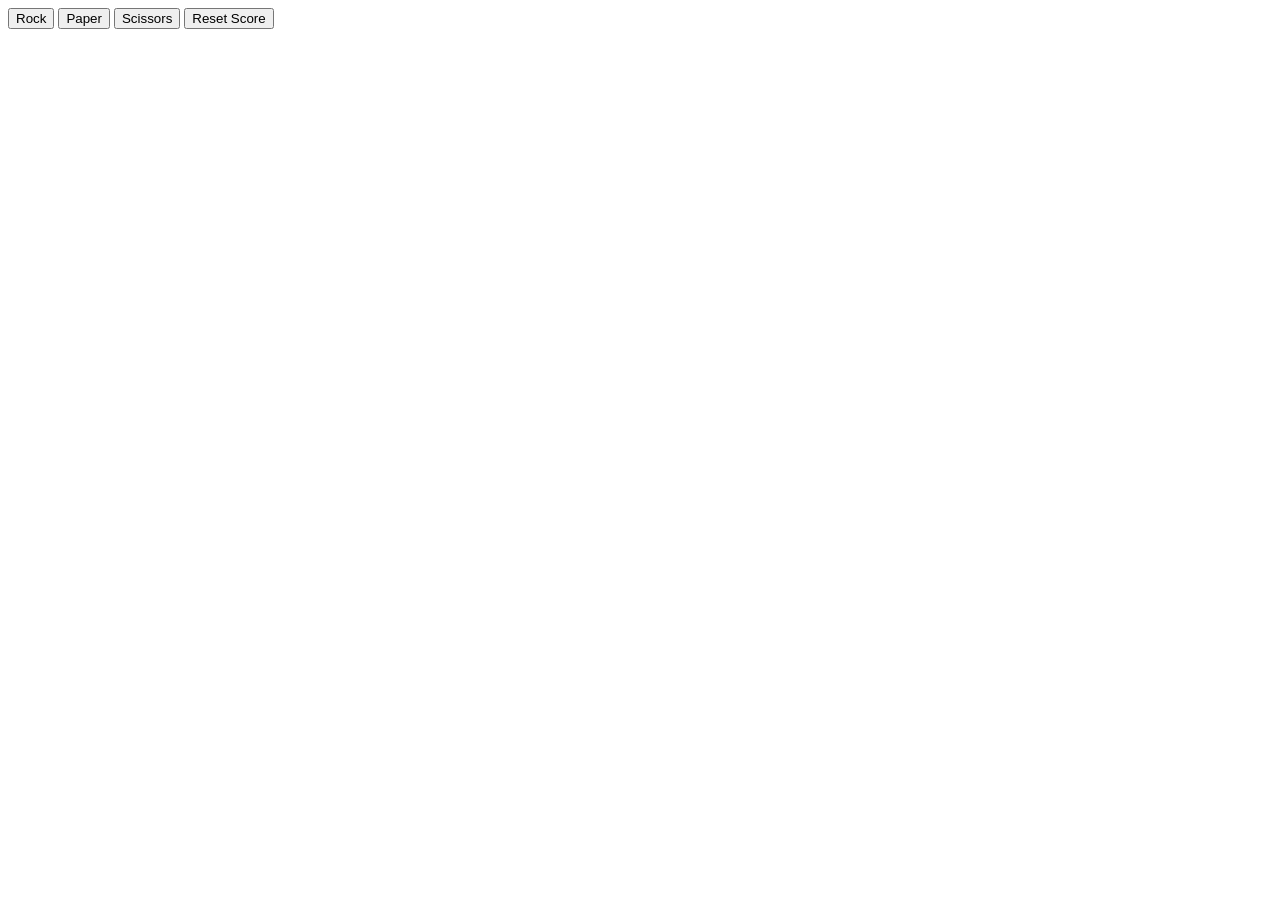
<file: 08_Objects/index.html>
<!DOCTYPE html>
<html lang="en">
<head>
  <meta charset="UTF-8">
  <meta name="viewport" content="width=device-width, initial-scale=1.0">
  <title>Document</title>
</head>
<body>
<button onclick="playGame('rock')">Rock</button>
<button onclick="playGame('paper')">Paper</button>
<button onclick="playGame('scissors')">Scissors</button>
<button onclick="resetScore()">Reset Score</button>
  <script src="index.js"> </script>
</body>
</html>
</file>
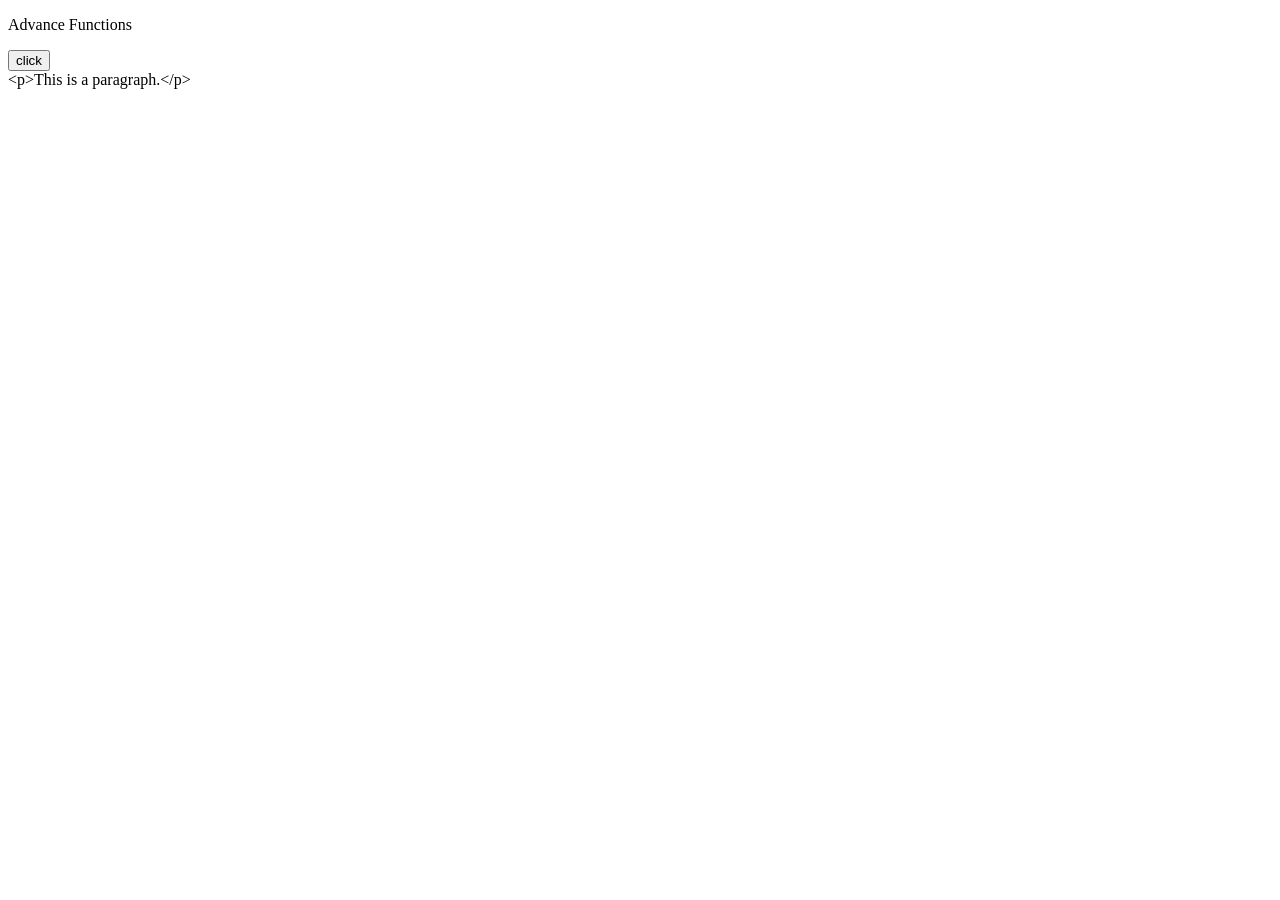
<file: 12_Advanced_functions/index.html>
<!DOCTYPE html>
<html lang="en">
<head>
  <meta charset="UTF-8">
  <meta name="viewport" content="width=device-width, initial-scale=1.0">
  <title>Advance Functions</title>
</head>
<body>
  <p>Advance Functions</p>
  <!-- addeventlistener concept -->
  <button class="js-changetext">click</button>
  <div id="demo"></div>
   
  <script src="./index.js"></script>
</body>
</html>
</file>
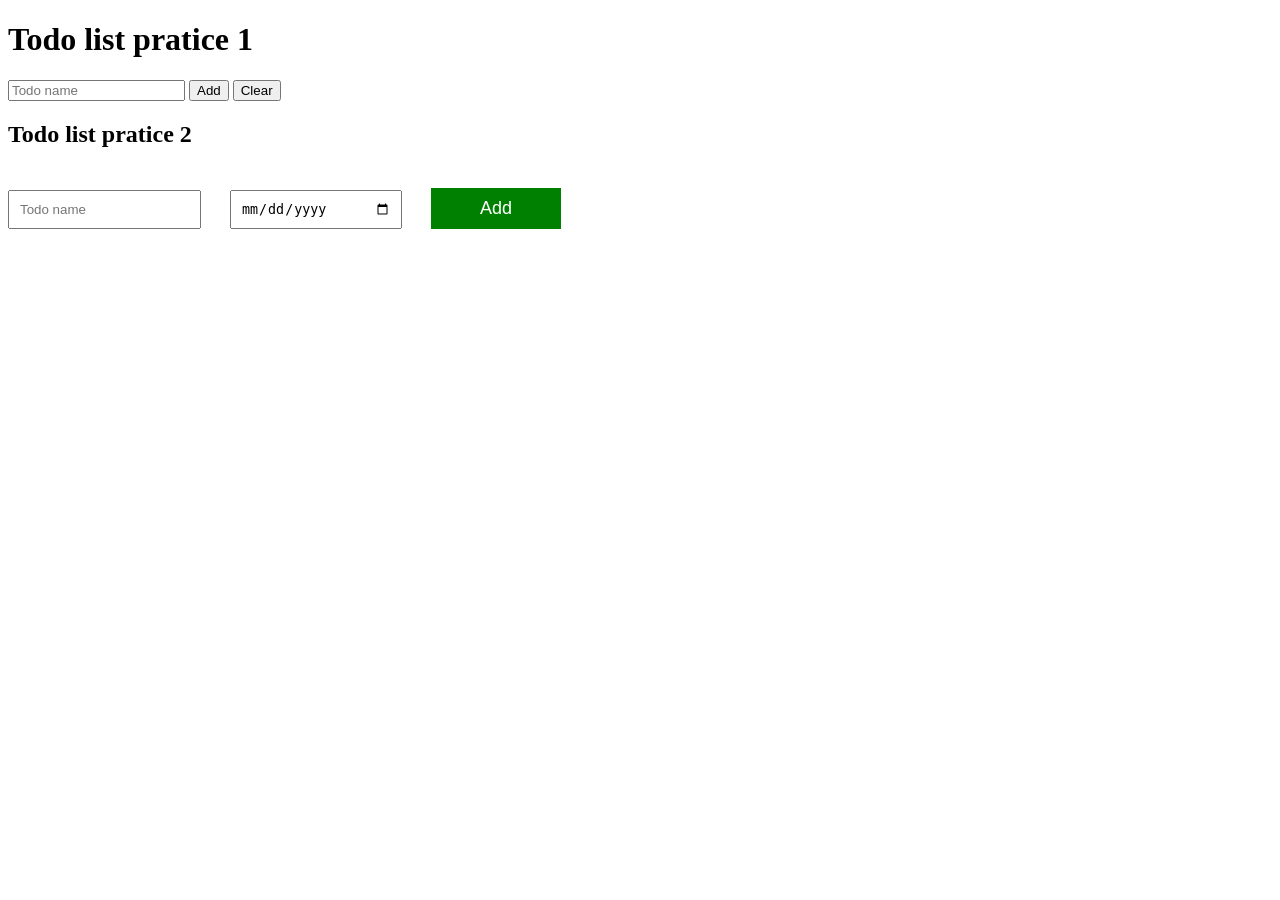
<file: Array_Loops _11/index.html>
<!DOCTYPE html>
<html lang="en">

<head>
  <meta charset="UTF-8">
  <meta name="viewport" content="width=device-width, initial-scale=1.0">
  <title>Document</title>
  <link rel="stylesheet" type="text/css" href="index.css">
</head>

<body>
  <h1>Todo list pratice 1</h1>
  <input class="js-insert" placeholder="Todo name">
  <button class="js-add" id="add" onclick="addnewList1()">Add</button>
  <button class="js-clear" id="clear" onclick="clearList()">Clear</button>
  <p class="js-showres"></p>



  <h2>Todo list pratice 2</h2>


  <input class="js-insert1" placeholder="Todo name">
  <input class="js-insert2" type="date" placeholder="YYY -mm-dd">

  <button class="js-add1 js-adding" id="add" >Add</button>


  <p class="js-showres1"></p>


  
  <script src="./index.js"></script>


</body>

</html>
</file>
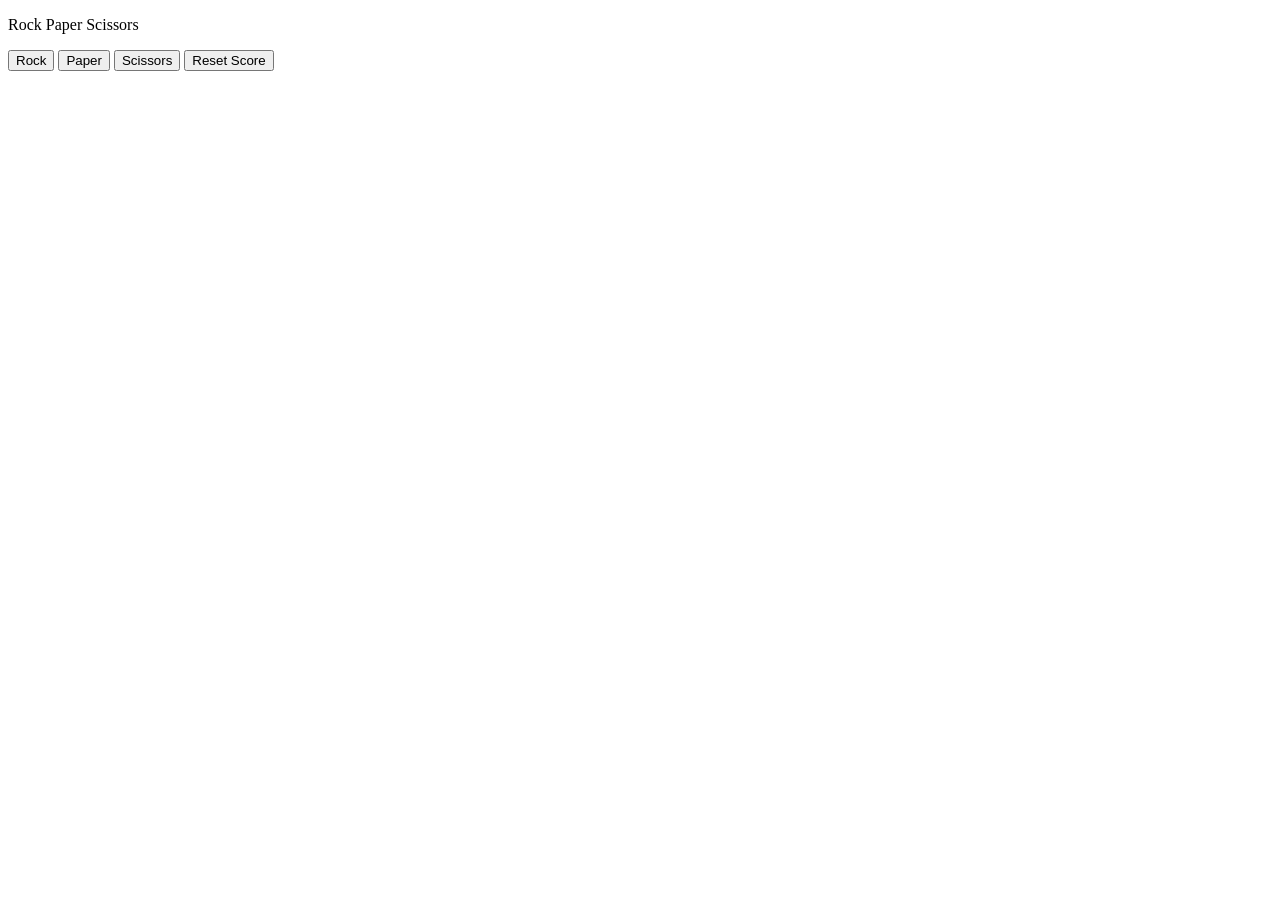
<file: booleans_if statements/index.html>
<!DOCTYPE html>
<html lang="en">
<head>
    <meta charset="UTF-8">
    <meta name="viewport" content="width=device-width, initial-scale=1.0">
    <title>Document</title>
</head>
<body>
    <p>Rock Paper Scissors</p>
    <!-- <button onclick=voteEligibility(17)>Click me</button> -->

    <button onclick="playGame('rock')">Rock</button>
    <button onclick="playGame('paper')">Paper</button>
    <button onclick="playGame('scissors')">Scissors</button>
    <button onclick="resetScore()">Reset Score</button>
    
    <script src="index.js"> </script>
</body>
</html>
</file>
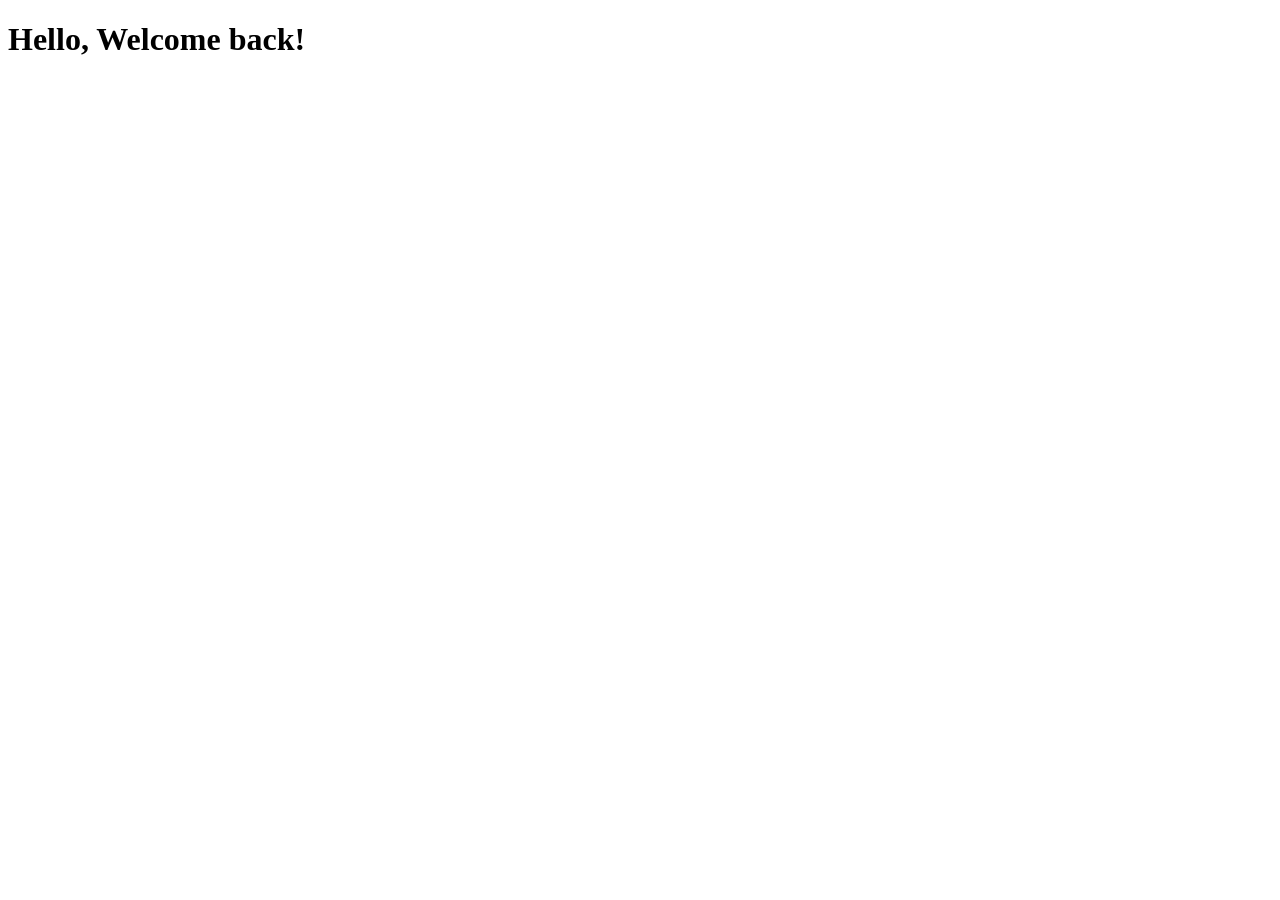
<file: Day 01 to 03/index.html>
<!DOCTYPE html>
<html lang="en">
<head>
    <meta charset="UTF-8">
    <meta name="viewport" content="width=device-width, initial-scale=1.0">
    <title>Document</title>
</head>
<body>
    <h1>Hello, Welcome back!</h1>
    <script src="string.js">
    </script>
</body>
</html>
</file>
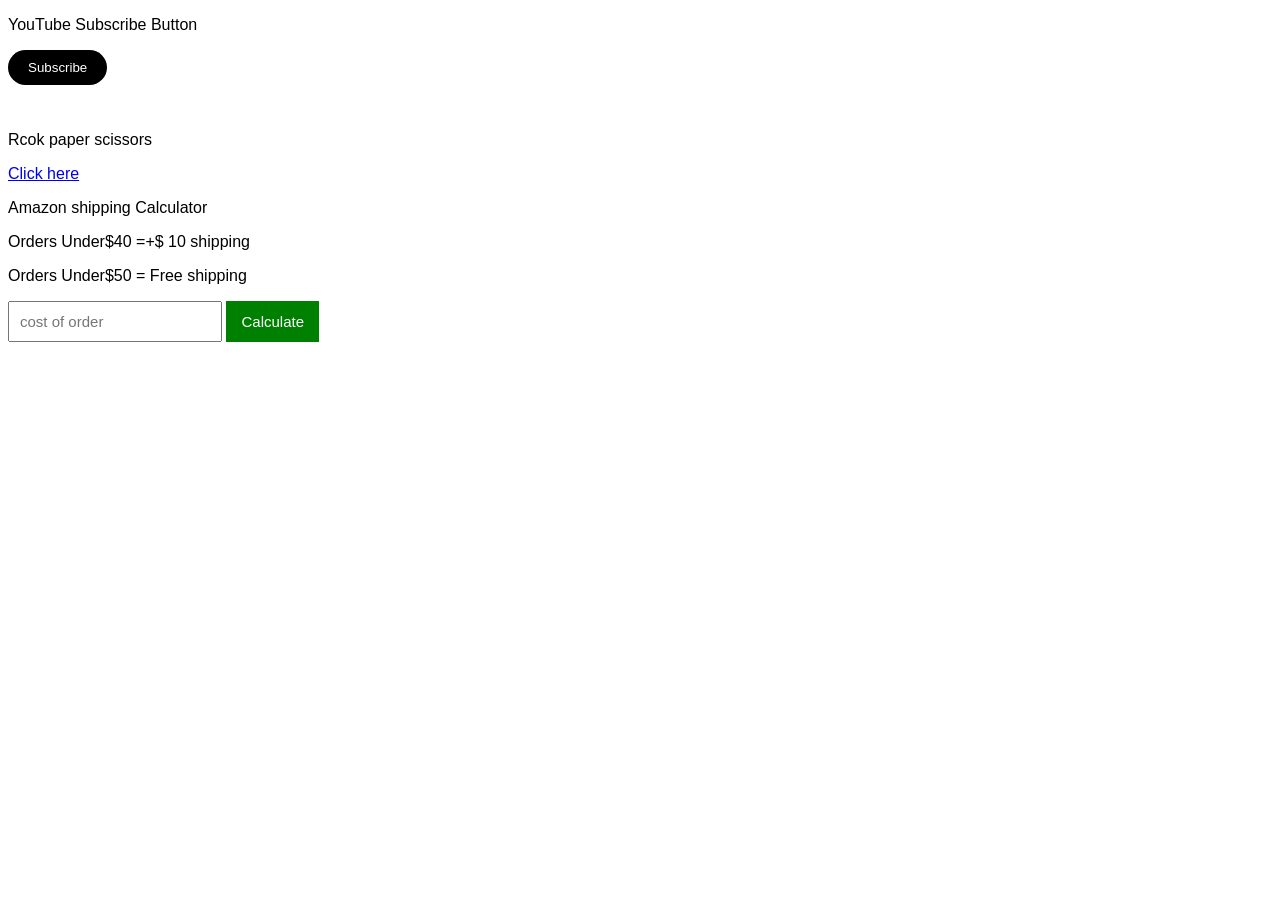
<file: DOM 10/index.html>
<!doctype html>

<html lang="en">
  <head>
    <meta charset="UTF-8" />

    <meta name="viewport" content="width=device-width, initial-scale=1.0" />

    <title>Document Object Model</title>
    <link rel="stylesheet" href="index.css" />
    
  </head>

  <body>
    <p>YouTube Subscribe Button</p>

    <button onclick="subscribe()" class="js-button subscribe-button">
      Subscribe
    </button>

    <p>Rcok paper scissors</p>

    <a href="/Rock-paper-Scissors project 10/index.html" target="_blank"
      >Click here
    </a>

    <p>Amazon shipping Calculator</p>

    <p>Orders Under$40 =+$ 10 shipping</p>

    <p>Orders Under$50 = Free shipping</p>

    <input
      placeholder="cost of order"
      class="js-orderprice cost-input"
      onkeydown="handleCostkeydown(event)"
    />

    <button onclick="calculateShipping()" class="js-calculate">Calculate</button>

    <p class="finalresult"></p>

    <script src="index.js"></script>
  </body>
</html>
</file>
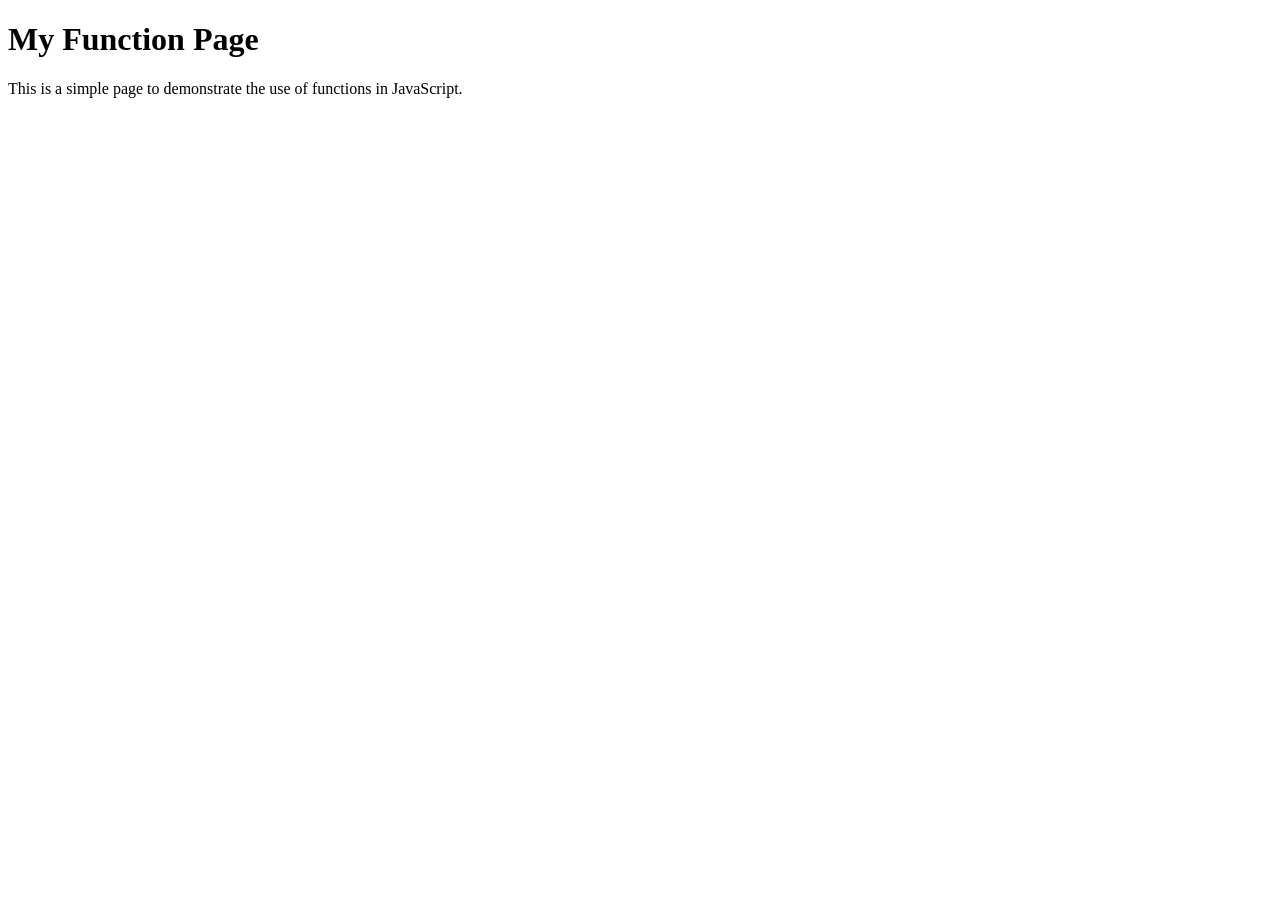
<file: Functions/index.html>
<!DOCTYPE html>
<html lang="en">
<head>
  <meta charset="UTF-8">
  <meta name="viewport" content="width=device-width, initial-scale=1.0">
  <title>Document</title>
</head>
<body>
  <h1>My Function Page</h1>
  <p>This is a simple page to demonstrate the use of functions in JavaScript.</p>
</body>
</html>
</file>
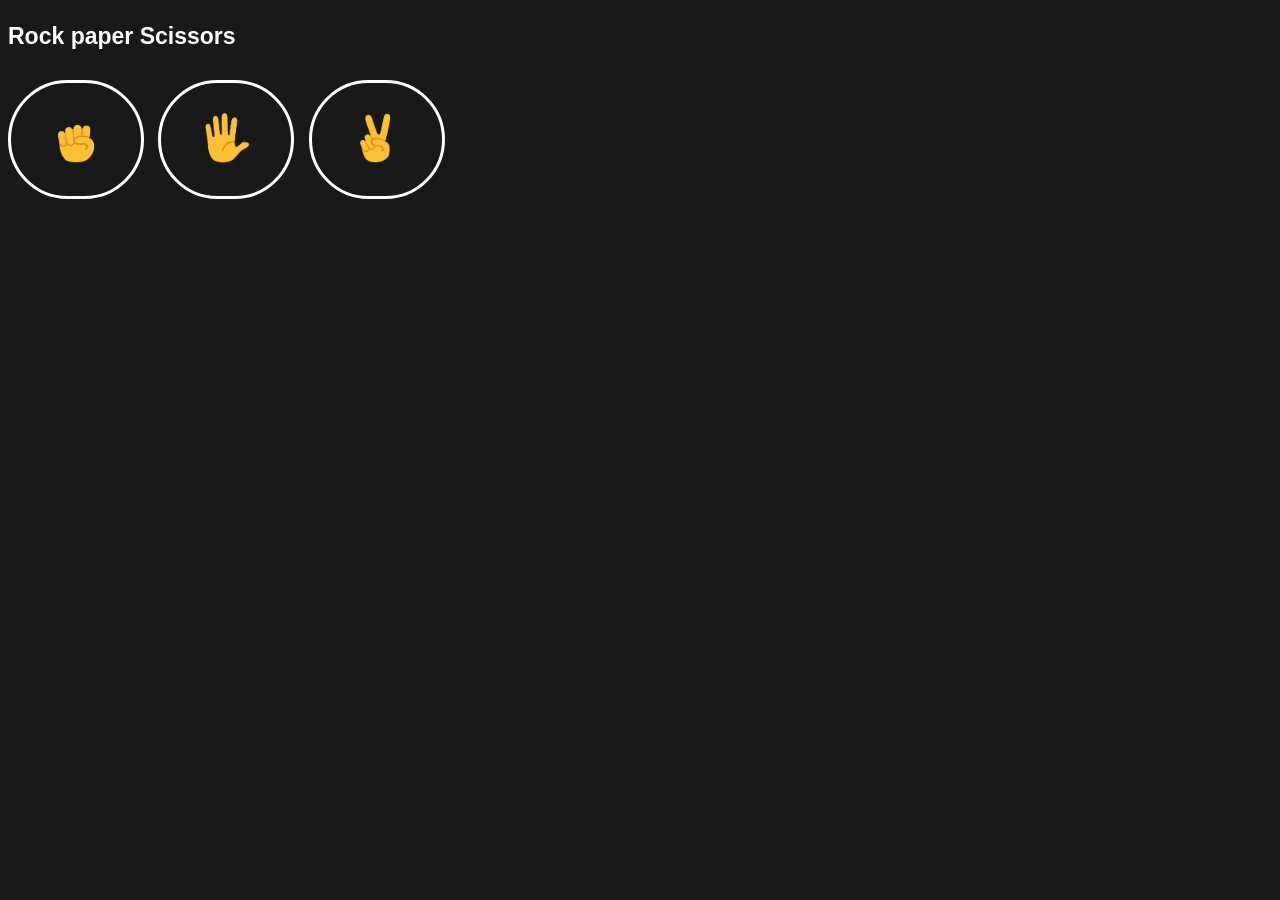
<file: Rock-paper-Scissors project 10/index.html>
<!doctype html>

<html lang="en">

<head>
  <meta charset="UTF-8" />

  <meta name="viewport" content="width=device-width, initial-scale=1.0" />

  <title>Document</title>
  <link rel="stylesheet" href="index.css" />
</head>

<body>
  <p class="title">Rock paper Scissors</p>
  <button onclick="playGame('rock')" aria-label="Rock" class="move-button">
    <img class="move-icon" src="./rock-emoji.png" alt="Rock" />

  </button>
  <button onclick="playGame('paper')" aria-label="Paper" class="move-button">
    <img class="move-icon" src="./paper-emoji.png" alt="Paper" /></button>

  <button onclick="playGame('Scissors')" aria-label="Scissors" class="move-button">
    <img class="move-icon" src="./scissors-emoji.png" alt="Scissors" /></button>

  <p class="js-result"></p>

  <p class="js-moves"></p>

  <p class="js-score"></p>

  <!-- <p class="rest"></p> -->

  <button onclick="resetGame()" class='js-restet>Reset Value</button>

    <script src="index.js"></script>
  </body>
</html>
</file>
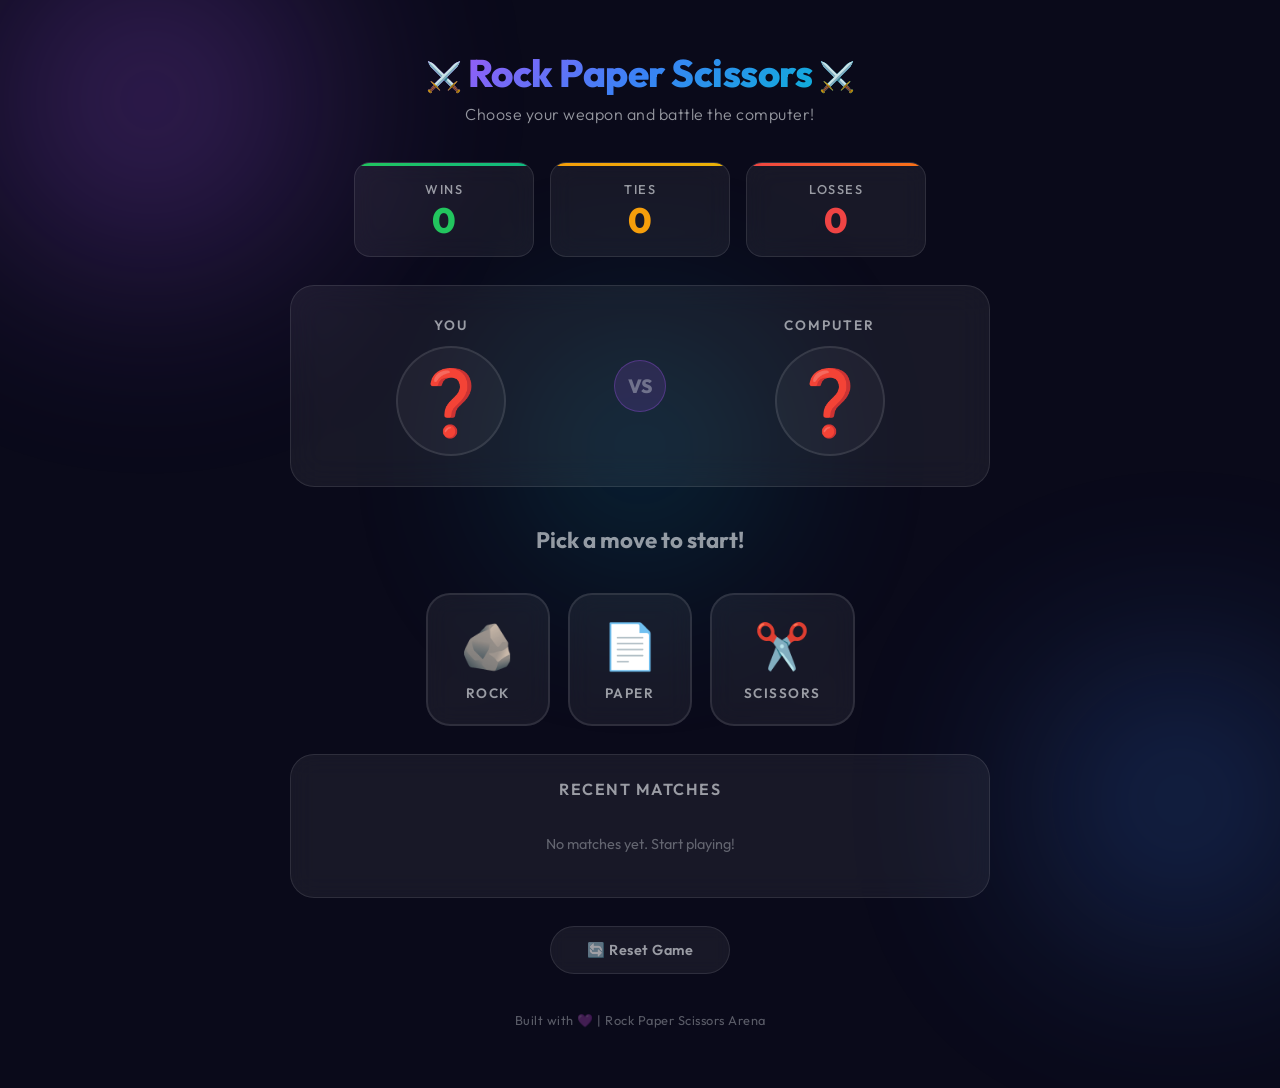
<file: rock_paper_scissors/index.html>
<!DOCTYPE html>
<html lang="en">
  <head>
    <meta charset="UTF-8" />
    <meta name="viewport" content="width=device-width, initial-scale=1.0" />
    <meta name="description" content="Play Rock Paper Scissors against the computer with a beautiful, animated interface. Track your scores and compete!" />
    <title>Rock Paper Scissors — Battle Arena</title>
    <link rel="preconnect" href="https://fonts.googleapis.com" />
    <link rel="preconnect" href="https://fonts.gstatic.com" crossorigin />
    <link href="https://fonts.googleapis.com/css2?family=Outfit:wght@300;400;500;600;700;800;900&display=swap" rel="stylesheet" />
    <link rel="stylesheet" href="index.css" />
  </head>
  <body>
    <!-- Animated background orbs -->
    <div class="bg-orb bg-orb-1"></div>
    <div class="bg-orb bg-orb-2"></div>
    <div class="bg-orb bg-orb-3"></div>

    <div class="game-container">
      <!-- Header -->
      <header class="header">
        <h1 class="title">
          <span class="title-icon">⚔️</span>
          Rock Paper Scissors
          <span class="title-icon">⚔️</span>
        </h1>
        <p class="subtitle">Choose your weapon and battle the computer!</p>
      </header>

      <!-- Scoreboard -->
      <section class="scoreboard" id="scoreboard">
        <div class="score-card score-wins" id="score-wins">
          <span class="score-label">Wins</span>
          <span class="score-value" id="wins-count">0</span>
        </div>
        <div class="score-card score-ties" id="score-ties">
          <span class="score-label">Ties</span>
          <span class="score-value" id="ties-count">0</span>
        </div>
        <div class="score-card score-losses" id="score-losses">
          <span class="score-label">Losses</span>
          <span class="score-value" id="losses-count">0</span>
        </div>
      </section>

      <!-- Battle Arena -->
      <section class="battle-arena" id="battle-arena">
        <div class="player-side">
          <span class="player-label">You</span>
          <div class="battle-emoji" id="player-emoji">❓</div>
        </div>
        <div class="vs-badge" id="vs-badge">VS</div>
        <div class="player-side">
          <span class="player-label">Computer</span>
          <div class="battle-emoji" id="computer-emoji">❓</div>
        </div>
      </section>

      <!-- Result Display -->
      <div class="result-container" id="result-container">
        <p class="result-text" id="result-text">Pick a move to start!</p>
      </div>

      <!-- Move Buttons -->
      <section class="moves-section">
        <button onclick="playGame('rock')" aria-label="Rock" class="move-button" id="btn-rock">
          <span class="move-emoji">🪨</span>
          <span class="move-name">Rock</span>
        </button>
        <button onclick="playGame('paper')" aria-label="Paper" class="move-button" id="btn-paper">
          <span class="move-emoji">📄</span>
          <span class="move-name">Paper</span>
        </button>
        <button onclick="playGame('scissors')" aria-label="Scissors" class="move-button" id="btn-scissors">
          <span class="move-emoji">✂️</span>
          <span class="move-name">Scissors</span>
        </button>
      </section>

      <!-- Game History -->
      <section class="history-section" id="history-section">
        <h2 class="history-title">Recent Matches</h2>
        <div class="history-list" id="history-list">
          <p class="history-empty">No matches yet. Start playing!</p>
        </div>
      </section>

      <!-- Reset Button -->
      <button onclick="resetGame()" class="reset-button" id="btn-reset">
        <span>🔄</span> Reset Game
      </button>

      <!-- Footer -->
      <footer class="footer">
        <p>Built with 💜 | Rock Paper Scissors Arena</p>
      </footer>
    </div>

    <script src="index.js"></script>
  </body>
</html>
</file>
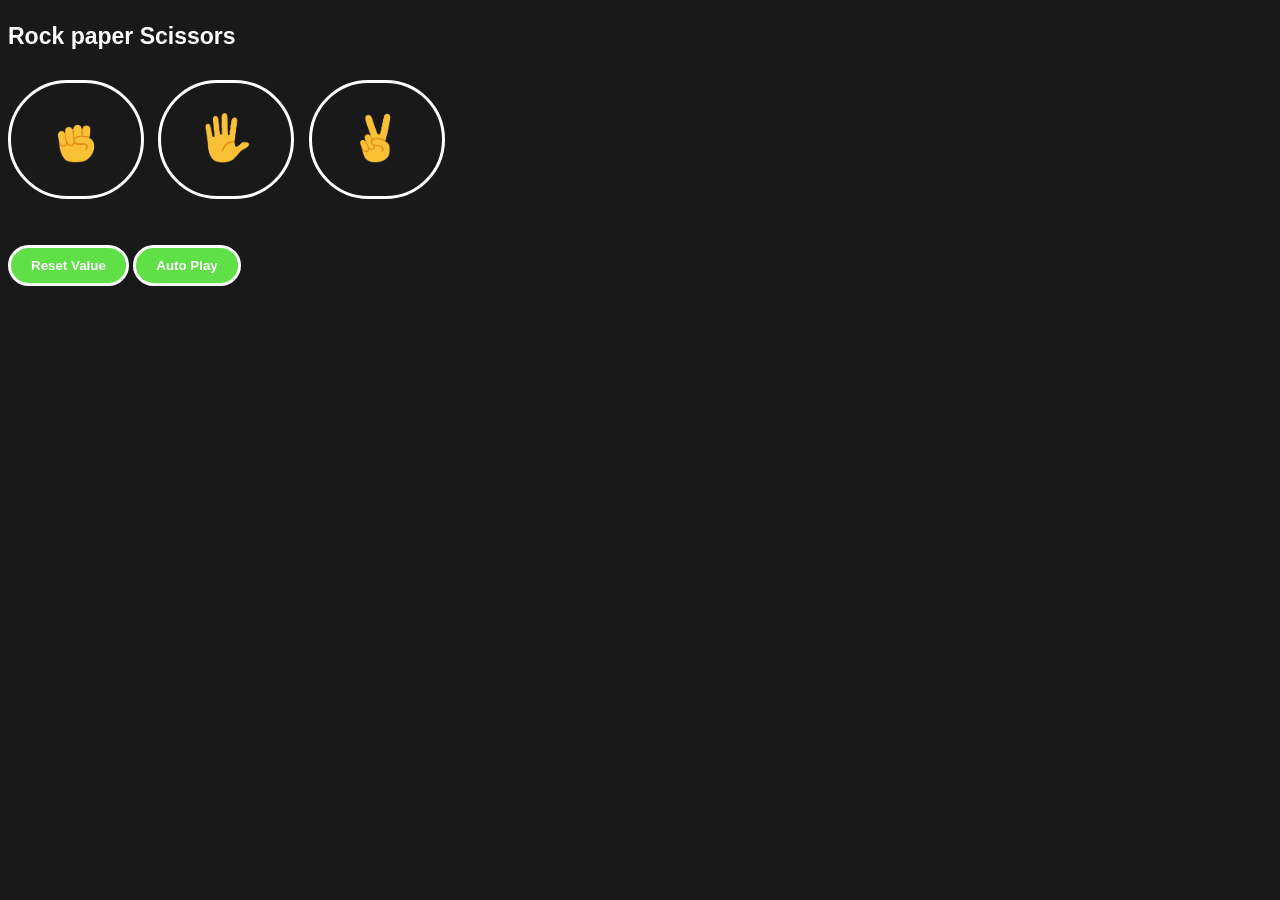
<file: 12_Advanced_functions/Rock-pap-Scis-using-eventlisterne/index.html>
<!doctype html>

<html lang="en">

<head>
  <meta charset="UTF-8" />

  <meta name="viewport" content="width=device-width, initial-scale=1.0" />

  <title>Document</title>
  <link rel="stylesheet" href="index.css" />
</head>

<body>
  <p class="title">Rock paper Scissors</p>
  <button  aria-label="Rock" class="move-button js-rock">
    <img class="move-icon" src="./rock-emoji.png" alt="Rock" />

  </button>
  <button  aria-label="Paper" class="move-button js-paper">
    <img class="move-icon" src="./paper-emoji.png" alt="Paper" /></button>

  <button  aria-label="Scissors" class="move-button js-scissors">
    <img class="move-icon" src="./scissors-emoji.png" alt="Scissors" /></button>

  <p class="js-result"></p>

  <p class="js-moves"></p>

  <p class="js-score"></p>

  <!-- <p class="rest"></p> -->

  <button onclick="resetGame()" class='js-reset' >Reset Value</button>
  <button onclick="autoPlay()" class="js-autopaly">Auto Play</button>

    <script src="index.js"></script>
  </body>
</html>
</file>
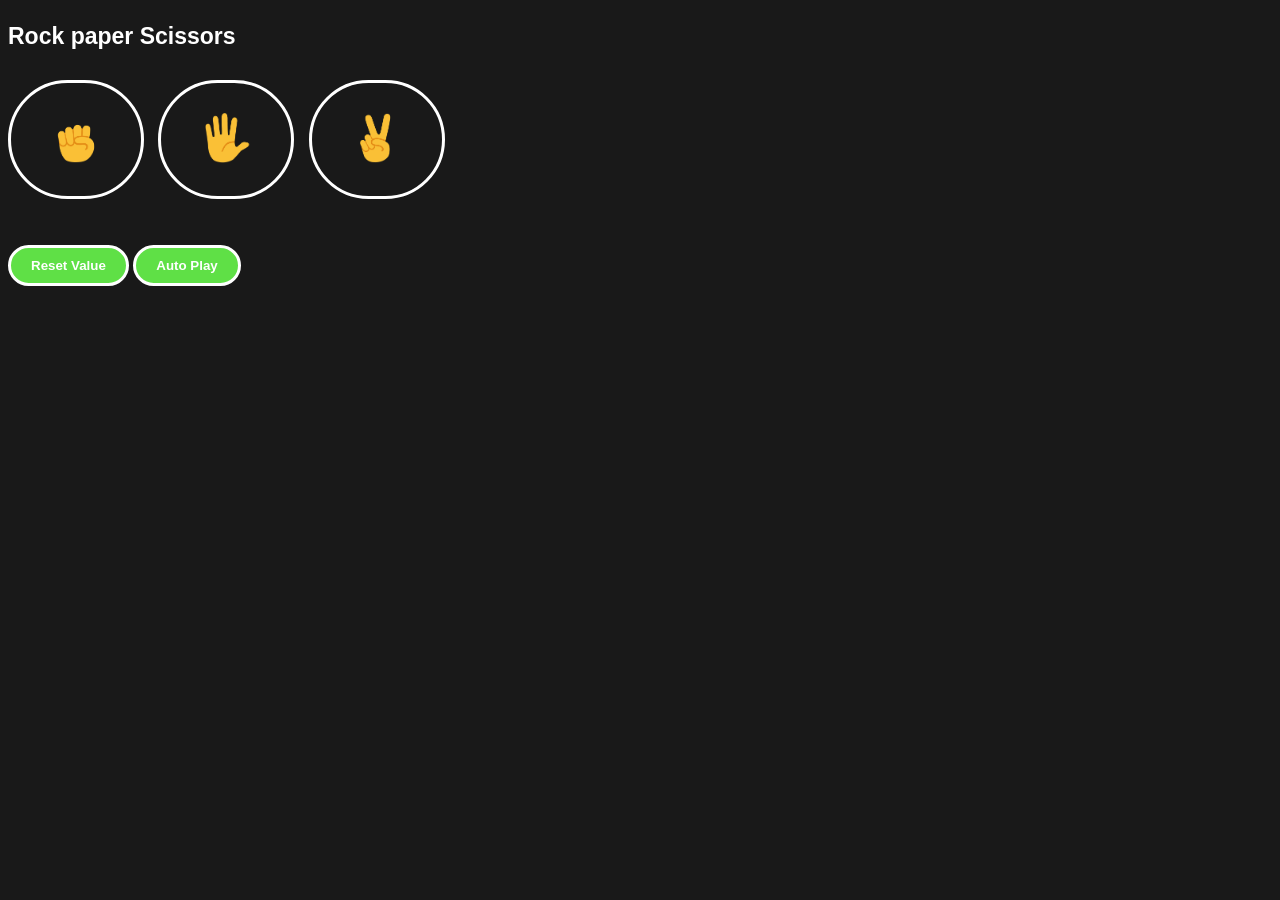
<file: 12_Advanced_functions/Rock-paper-Scissors project 10/index.html>
<!doctype html>

<html lang="en">

<head>
  <meta charset="UTF-8" />

  <meta name="viewport" content="width=device-width, initial-scale=1.0" />

  <title>Document</title>
  <link rel="stylesheet" href="index.css" />
</head>

<body>
  <p class="title">Rock paper Scissors</p>
  <button onclick="playGame('rock')" aria-label="Rock" class="move-button">
    <img class="move-icon" src="./rock-emoji.png" alt="Rock" />

  </button>
  <button onclick="playGame('paper')" aria-label="Paper" class="move-button">
    <img class="move-icon" src="./paper-emoji.png" alt="Paper" /></button>

  <button onclick="playGame('Scissors')" aria-label="Scissors" class="move-button">
    <img class="move-icon" src="./scissors-emoji.png" alt="Scissors" /></button>

  <p class="js-result"></p>

  <p class="js-moves"></p>

  <p class="js-score"></p>

  <!-- <p class="rest"></p> -->

  <button onclick="resetGame()" class='js-reset' >Reset Value</button>
  <button onclick="autoPlay()" class="js-autopaly">Auto Play</button>

    <script src="index.js"></script>
  </body>
</html>
</file>
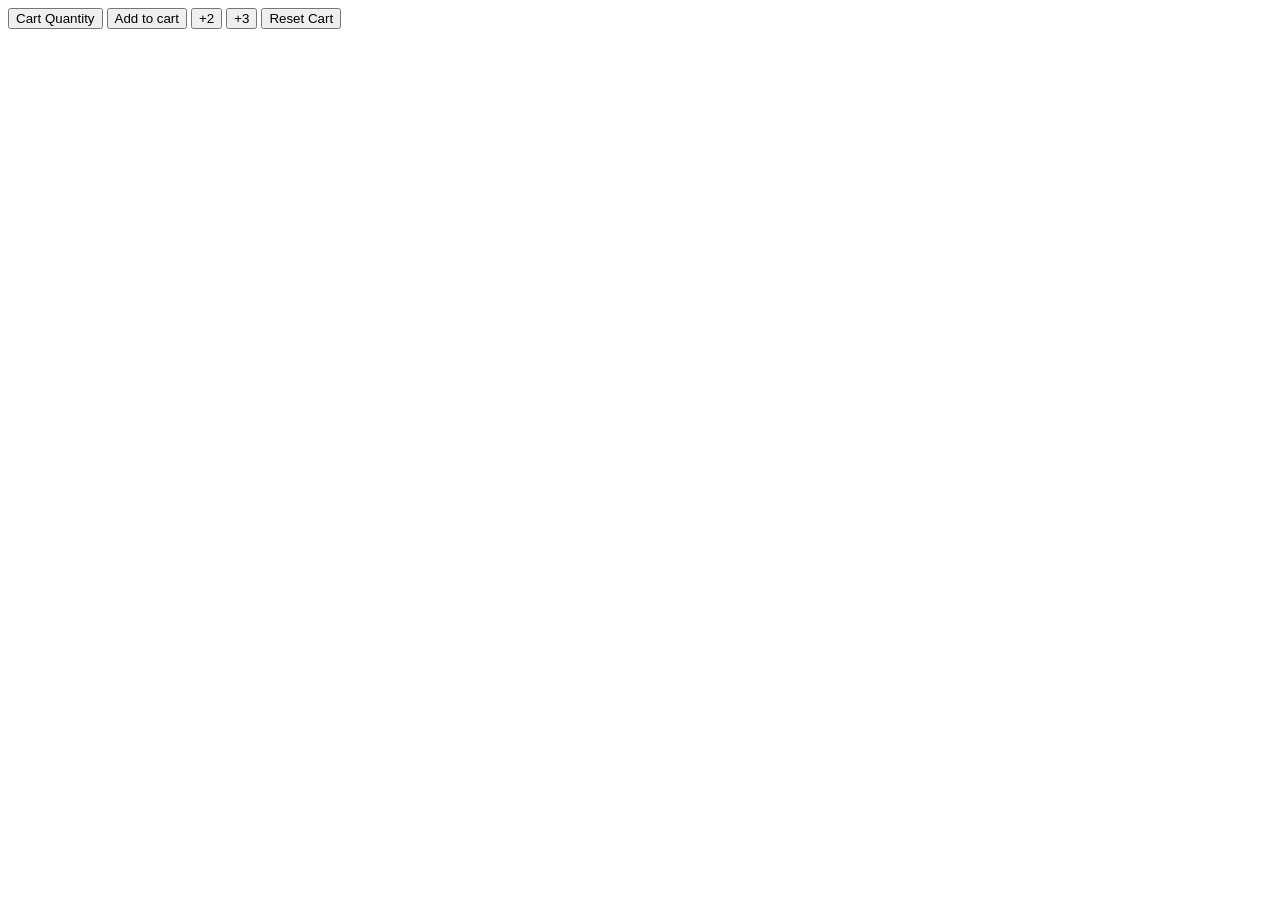
<file: day 04(variable)/card-quantity.html>
<!DOCTYPE html>
<html lang="en">
<head>
  <meta charset="UTF-8">
  <meta name="viewport" content="width=device-width, initial-scale=1.0">
  <title>Cart-Quantity</title>
</head>
<body>
  <button onclick="console.log(`Cart Quantity : ${cardQuantity}`)">Cart Quantity</button>
  <button onclick="
    cardQuantity+=1
    console.log(`Cart Quantity : ${cardQuantity}`)"
  >Add to cart</button>
  <button onclick="
    cardQuantity+=2
    console.log(`Cart Quantity : ${cardQuantity}`)"
  
  >+2</button>
  <button
    onclick="
    cardQuantity+=3
    console.log(`Cart Quantity : ${cardQuantity}`)"
  >+3</button>
  <button
  onclick="
    cardQuantity=0    
    console.log(`Cart Quantity : ${cardQuantity}`)"
  >Reset Cart</button>
  <script src="card-quantity.js"></script>
</body>
</html>
</file>
<file: Array_Loops _11/index.css>
.js-insert1{
  margin-top: 20px;
  padding: 10px;
  margin-right: 25px;
}

.js-insert2{
  margin-top: 20px;
  padding: 9px;
  margin-right: 25px;
  width: 150px;
}

.js-add1{
  padding: 10px;
  margin-top: 20px;
  width: 130px;
  color: white;
  background-color: green;
  font-size: 1rem;
  font-size: 18px;
  border:none
}

.deletelist{
  padding: 10px;
  margin-top: 20px;
  width: 130px;
  color: white;
  background-color: rgb(0, 132, 255);
  font-size: 1rem;
  font-size: 18px;
  border:none
}

.js-showres2{
  display: grid;
  grid-template-columns: 200px 150px 150px;
  
}
</file>
<file: DOM 10/index.css>
body{
  font-family: Arial;

}

.subscribe-button {
  background-color: black;
  color: white;
  padding: 10px 20px;
  border: none;
  border-radius: 50px;
  cursor: pointer;
  margin-bottom: 30px;
}

.is-subscribed {
  background-color: rgb(240, 240, 240);
  color: black;
}

.cost-input{
 font-size: 15px;
 padding: 10px ;
 
}

.js-calculate{
  background-color: green;
  color: white;
  padding: 12px 15px;
  font-size: 15px;
  border: none;
  cursor: pointer;
}
</file>
<file: Rock-paper-Scissors project 10/index.css>
body {
  background-color: rgb(25, 25, 25);
  color: white;
  font-family: Arial;


}

.title {
  font-size: 23px;
  font-weight: bold;
  margin-bottom: 30px;
}

.move-icon {
  height: 50px;
  padding: 20px;

}

.move-button {
  background-color: transparent;
  color: white;
  padding: 10px 20px;
  /* border: none; */
  border-radius: 60px;
  cursor: pointer;
  margin-bottom: 30px;
  border: 3px solid white;
  margin-right: 10px;
}
</file>
<file: rock_paper_scissors/index.css>
/* =============================================
   ROCK PAPER SCISSORS — PREMIUM UI
   ============================================= */

/* --- CSS Variables / Design Tokens --- */
:root {
  --bg-deep: #0a0a1a;
  --bg-surface: rgba(255, 255, 255, 0.04);
  --bg-glass: rgba(255, 255, 255, 0.06);
  --bg-glass-hover: rgba(255, 255, 255, 0.12);
  --border-glass: rgba(255, 255, 255, 0.1);
  --border-glass-hover: rgba(255, 255, 255, 0.2);

  --accent-purple: #a855f7;
  --accent-blue: #3b82f6;
  --accent-cyan: #06b6d4;
  --accent-green: #22c55e;
  --accent-red: #ef4444;
  --accent-amber: #f59e0b;

  --gradient-primary: linear-gradient(135deg, #a855f7, #3b82f6, #06b6d4);
  --gradient-win: linear-gradient(135deg, #22c55e, #10b981);
  --gradient-lose: linear-gradient(135deg, #ef4444, #f97316);
  --gradient-tie: linear-gradient(135deg, #f59e0b, #eab308);

  --text-primary: #f1f5f9;
  --text-secondary: rgba(241, 245, 249, 0.6);
  --text-muted: rgba(241, 245, 249, 0.35);

  --font-family: 'Outfit', sans-serif;
  --radius-sm: 12px;
  --radius-md: 16px;
  --radius-lg: 24px;
  --radius-xl: 32px;
  --radius-full: 9999px;

  --shadow-glow: 0 0 40px rgba(168, 85, 247, 0.15);
  --shadow-card: 0 8px 32px rgba(0, 0, 0, 0.3);

  --transition-fast: 0.2s cubic-bezier(0.4, 0, 0.2, 1);
  --transition-medium: 0.4s cubic-bezier(0.4, 0, 0.2, 1);
  --transition-bounce: 0.5s cubic-bezier(0.34, 1.56, 0.64, 1);
}

/* --- Reset & Base --- */
*,
*::before,
*::after {
  margin: 0;
  padding: 0;
  box-sizing: border-box;
}

html {
  font-size: 16px;
  scroll-behavior: smooth;
}

body {
  font-family: var(--font-family);
  background-color: var(--bg-deep);
  color: var(--text-primary);
  min-height: 100vh;
  overflow-x: hidden;
  position: relative;
  display: flex;
  justify-content: center;
  align-items: flex-start;
  padding: 20px;
}

/* --- Animated Background Orbs --- */
.bg-orb {
  position: fixed;
  border-radius: 50%;
  filter: blur(100px);
  opacity: 0.4;
  pointer-events: none;
  z-index: 0;
}

.bg-orb-1 {
  width: 500px;
  height: 500px;
  background: radial-gradient(circle, var(--accent-purple), transparent 70%);
  top: -150px;
  left: -100px;
  animation: orbFloat1 12s ease-in-out infinite;
}

.bg-orb-2 {
  width: 400px;
  height: 400px;
  background: radial-gradient(circle, var(--accent-blue), transparent 70%);
  bottom: -100px;
  right: -100px;
  animation: orbFloat2 15s ease-in-out infinite;
}

.bg-orb-3 {
  width: 300px;
  height: 300px;
  background: radial-gradient(circle, var(--accent-cyan), transparent 70%);
  top: 50%;
  left: 50%;
  transform: translate(-50%, -50%);
  animation: orbFloat3 10s ease-in-out infinite;
}

@keyframes orbFloat1 {
  0%, 100% { transform: translate(0, 0) scale(1); }
  33% { transform: translate(60px, 40px) scale(1.1); }
  66% { transform: translate(-30px, 60px) scale(0.95); }
}

@keyframes orbFloat2 {
  0%, 100% { transform: translate(0, 0) scale(1); }
  33% { transform: translate(-50px, -30px) scale(1.08); }
  66% { transform: translate(40px, -50px) scale(0.92); }
}

@keyframes orbFloat3 {
  0%, 100% { transform: translate(-50%, -50%) scale(1); }
  50% { transform: translate(-50%, -50%) scale(1.2); }
}

/* --- Game Container --- */
.game-container {
  position: relative;
  z-index: 1;
  width: 100%;
  max-width: 700px;
  display: flex;
  flex-direction: column;
  align-items: center;
  gap: 28px;
  padding: 20px 0;
}

/* --- Header --- */
.header {
  text-align: center;
  padding: 10px 0;
}

.title {
  font-size: 2.4rem;
  font-weight: 800;
  background: var(--gradient-primary);
  -webkit-background-clip: text;
  -webkit-text-fill-color: transparent;
  background-clip: text;
  letter-spacing: -0.5px;
  line-height: 1.2;
  animation: titleGlow 3s ease-in-out infinite alternate;
}

.title-icon {
  -webkit-text-fill-color: initial;
  font-size: 1.8rem;
}

@keyframes titleGlow {
  0% { filter: brightness(1); }
  100% { filter: brightness(1.2); }
}

.subtitle {
  margin-top: 8px;
  font-size: 1rem;
  color: var(--text-secondary);
  font-weight: 300;
  letter-spacing: 0.5px;
}

/* --- Scoreboard --- */
.scoreboard {
  display: flex;
  gap: 16px;
  width: 100%;
  justify-content: center;
}

.score-card {
  flex: 1;
  max-width: 180px;
  background: var(--bg-glass);
  border: 1px solid var(--border-glass);
  border-radius: var(--radius-md);
  padding: 18px 12px;
  text-align: center;
  backdrop-filter: blur(12px);
  -webkit-backdrop-filter: blur(12px);
  transition: transform var(--transition-fast), border-color var(--transition-fast);
  position: relative;
  overflow: hidden;
}

.score-card::before {
  content: '';
  position: absolute;
  top: 0;
  left: 0;
  right: 0;
  height: 3px;
  border-radius: 3px 3px 0 0;
}

.score-wins::before { background: var(--gradient-win); }
.score-ties::before { background: var(--gradient-tie); }
.score-losses::before { background: var(--gradient-lose); }

.score-card:hover {
  transform: translateY(-3px);
  border-color: var(--border-glass-hover);
}

.score-label {
  display: block;
  font-size: 0.8rem;
  font-weight: 500;
  color: var(--text-secondary);
  text-transform: uppercase;
  letter-spacing: 1.5px;
  margin-bottom: 6px;
}

.score-value {
  display: block;
  font-size: 2.2rem;
  font-weight: 800;
  line-height: 1;
}

.score-wins .score-value { color: var(--accent-green); }
.score-ties .score-value { color: var(--accent-amber); }
.score-losses .score-value { color: var(--accent-red); }

/* --- Battle Arena --- */
.battle-arena {
  display: flex;
  align-items: center;
  justify-content: center;
  gap: 24px;
  width: 100%;
  padding: 30px 20px;
  background: var(--bg-glass);
  border: 1px solid var(--border-glass);
  border-radius: var(--radius-lg);
  backdrop-filter: blur(16px);
  -webkit-backdrop-filter: blur(16px);
  position: relative;
}

.player-side {
  display: flex;
  flex-direction: column;
  align-items: center;
  gap: 12px;
  flex: 1;
}

.player-label {
  font-size: 0.85rem;
  font-weight: 600;
  text-transform: uppercase;
  letter-spacing: 2px;
  color: var(--text-secondary);
}

.battle-emoji {
  font-size: 4rem;
  width: 110px;
  height: 110px;
  display: flex;
  align-items: center;
  justify-content: center;
  background: var(--bg-surface);
  border: 2px solid var(--border-glass);
  border-radius: 50%;
  transition: all var(--transition-bounce);
}

.battle-emoji.animate {
  animation: emojiPop 0.5s cubic-bezier(0.34, 1.56, 0.64, 1);
}

@keyframes emojiPop {
  0% { transform: scale(0.3) rotate(-20deg); opacity: 0; }
  60% { transform: scale(1.15) rotate(5deg); opacity: 1; }
  100% { transform: scale(1) rotate(0deg); opacity: 1; }
}

.vs-badge {
  font-size: 1.2rem;
  font-weight: 800;
  color: var(--text-muted);
  background: rgba(168, 85, 247, 0.15);
  border: 1px solid rgba(168, 85, 247, 0.3);
  width: 52px;
  height: 52px;
  border-radius: 50%;
  display: flex;
  align-items: center;
  justify-content: center;
  flex-shrink: 0;
  transition: all var(--transition-medium);
}

.vs-badge.flash {
  animation: vsFlash 0.6s ease-out;
}

@keyframes vsFlash {
  0% { transform: scale(1); background: rgba(168, 85, 247, 0.15); }
  50% { transform: scale(1.3); background: rgba(168, 85, 247, 0.4); }
  100% { transform: scale(1); background: rgba(168, 85, 247, 0.15); }
}

/* --- Result Display --- */
.result-container {
  text-align: center;
  min-height: 50px;
  display: flex;
  align-items: center;
  justify-content: center;
}

.result-text {
  font-size: 1.4rem;
  font-weight: 700;
  color: var(--text-secondary);
  transition: all var(--transition-fast);
  padding: 10px 28px;
  border-radius: var(--radius-full);
  background: transparent;
}

.result-text.win {
  color: var(--accent-green);
  background: rgba(34, 197, 94, 0.1);
  border: 1px solid rgba(34, 197, 94, 0.25);
  animation: resultSlideIn 0.4s ease-out;
}

.result-text.lose {
  color: var(--accent-red);
  background: rgba(239, 68, 68, 0.1);
  border: 1px solid rgba(239, 68, 68, 0.25);
  animation: resultSlideIn 0.4s ease-out;
}

.result-text.tie {
  color: var(--accent-amber);
  background: rgba(245, 158, 11, 0.1);
  border: 1px solid rgba(245, 158, 11, 0.25);
  animation: resultSlideIn 0.4s ease-out;
}

@keyframes resultSlideIn {
  0% { transform: translateY(15px); opacity: 0; }
  100% { transform: translateY(0); opacity: 1; }
}

/* --- Move Buttons --- */
.moves-section {
  display: flex;
  gap: 18px;
  justify-content: center;
  flex-wrap: wrap;
}

.move-button {
  display: flex;
  flex-direction: column;
  align-items: center;
  gap: 10px;
  padding: 22px 32px;
  background: var(--bg-glass);
  border: 2px solid var(--border-glass);
  border-radius: var(--radius-lg);
  cursor: pointer;
  color: var(--text-primary);
  font-family: var(--font-family);
  backdrop-filter: blur(12px);
  -webkit-backdrop-filter: blur(12px);
  transition: all var(--transition-fast);
  position: relative;
  overflow: hidden;
}

.move-button::after {
  content: '';
  position: absolute;
  inset: 0;
  border-radius: inherit;
  opacity: 0;
  transition: opacity var(--transition-fast);
}

#btn-rock::after { background: radial-gradient(circle at center, rgba(168, 85, 247, 0.2), transparent 70%); }
#btn-paper::after { background: radial-gradient(circle at center, rgba(59, 130, 246, 0.2), transparent 70%); }
#btn-scissors::after { background: radial-gradient(circle at center, rgba(6, 182, 212, 0.2), transparent 70%); }

.move-button:hover {
  transform: translateY(-6px) scale(1.05);
  border-color: var(--border-glass-hover);
  box-shadow: var(--shadow-glow);
}

.move-button:hover::after {
  opacity: 1;
}

.move-button:active {
  transform: translateY(-2px) scale(0.98);
}

.move-emoji {
  font-size: 2.8rem;
  position: relative;
  z-index: 1;
  transition: transform var(--transition-bounce);
}

.move-button:hover .move-emoji {
  transform: scale(1.15) rotate(-5deg);
}

.move-name {
  font-size: 0.85rem;
  font-weight: 600;
  text-transform: uppercase;
  letter-spacing: 1.5px;
  color: var(--text-secondary);
  position: relative;
  z-index: 1;
}

/* --- History Section --- */
.history-section {
  width: 100%;
  background: var(--bg-glass);
  border: 1px solid var(--border-glass);
  border-radius: var(--radius-lg);
  padding: 24px;
  backdrop-filter: blur(12px);
  -webkit-backdrop-filter: blur(12px);
}

.history-title {
  font-size: 1rem;
  font-weight: 600;
  color: var(--text-secondary);
  text-transform: uppercase;
  letter-spacing: 1.5px;
  margin-bottom: 16px;
  text-align: center;
}

.history-list {
  display: flex;
  flex-direction: column;
  gap: 8px;
  max-height: 200px;
  overflow-y: auto;
  scrollbar-width: thin;
  scrollbar-color: rgba(255, 255, 255, 0.1) transparent;
}

.history-list::-webkit-scrollbar {
  width: 4px;
}

.history-list::-webkit-scrollbar-track {
  background: transparent;
}

.history-list::-webkit-scrollbar-thumb {
  background: rgba(255, 255, 255, 0.1);
  border-radius: 4px;
}

.history-empty {
  text-align: center;
  color: var(--text-muted);
  font-size: 0.9rem;
  padding: 20px 0;
}

.history-item {
  display: flex;
  align-items: center;
  justify-content: space-between;
  padding: 10px 16px;
  background: var(--bg-surface);
  border-radius: var(--radius-sm);
  font-size: 0.85rem;
  animation: historySlideIn 0.3s ease-out;
}

@keyframes historySlideIn {
  0% { transform: translateX(-20px); opacity: 0; }
  100% { transform: translateX(0); opacity: 1; }
}

.history-moves {
  color: var(--text-secondary);
}

.history-result {
  font-weight: 700;
  padding: 3px 10px;
  border-radius: var(--radius-full);
  font-size: 0.75rem;
  text-transform: uppercase;
  letter-spacing: 1px;
}

.history-result.win {
  color: var(--accent-green);
  background: rgba(34, 197, 94, 0.12);
}

.history-result.lose {
  color: var(--accent-red);
  background: rgba(239, 68, 68, 0.12);
}

.history-result.tie {
  color: var(--accent-amber);
  background: rgba(245, 158, 11, 0.12);
}

/* --- Reset Button --- */
.reset-button {
  padding: 14px 36px;
  font-family: var(--font-family);
  font-size: 0.9rem;
  font-weight: 600;
  color: var(--text-secondary);
  background: var(--bg-glass);
  border: 1px solid var(--border-glass);
  border-radius: var(--radius-full);
  cursor: pointer;
  transition: all var(--transition-fast);
  letter-spacing: 0.5px;
  backdrop-filter: blur(8px);
  -webkit-backdrop-filter: blur(8px);
}

.reset-button:hover {
  color: var(--accent-red);
  border-color: rgba(239, 68, 68, 0.4);
  background: rgba(239, 68, 68, 0.08);
  transform: translateY(-2px);
}

.reset-button:active {
  transform: translateY(0);
}

/* --- Footer --- */
.footer {
  text-align: center;
  color: var(--text-muted);
  font-size: 0.8rem;
  padding: 10px 0 20px;
  letter-spacing: 0.5px;
}

/* --- Score Pop Animation --- */
.score-pop {
  animation: scorePop 0.4s cubic-bezier(0.34, 1.56, 0.64, 1);
}

@keyframes scorePop {
  0% { transform: scale(1); }
  50% { transform: scale(1.3); }
  100% { transform: scale(1); }
}

/* --- Shake Animation for Battle --- */
.shake {
  animation: shake 0.5s cubic-bezier(0.36, 0.07, 0.19, 0.97);
}

@keyframes shake {
  0%, 100% { transform: translateX(0); }
  10%, 30%, 50%, 70%, 90% { transform: translateX(-4px); }
  20%, 40%, 60%, 80% { transform: translateX(4px); }
}

/* --- Confetti Particle --- */
.confetti {
  position: fixed;
  width: 8px;
  height: 8px;
  border-radius: 2px;
  pointer-events: none;
  z-index: 100;
  animation: confettiFall 1.5s ease-out forwards;
}

@keyframes confettiFall {
  0% { transform: translateY(0) rotate(0deg); opacity: 1; }
  100% { transform: translateY(400px) rotate(720deg); opacity: 0; }
}

/* --- Responsive --- */
@media (max-width: 600px) {
  .title {
    font-size: 1.6rem;
  }

  .title-icon {
    font-size: 1.2rem;
  }

  .subtitle {
    font-size: 0.85rem;
  }

  .scoreboard {
    gap: 10px;
  }

  .score-card {
    padding: 14px 8px;
  }

  .score-value {
    font-size: 1.6rem;
  }

  .battle-arena {
    padding: 20px 12px;
    gap: 12px;
  }

  .battle-emoji {
    font-size: 2.8rem;
    width: 80px;
    height: 80px;
  }

  .vs-badge {
    width: 40px;
    height: 40px;
    font-size: 0.9rem;
  }

  .moves-section {
    gap: 12px;
  }

  .move-button {
    padding: 16px 22px;
  }

  .move-emoji {
    font-size: 2.2rem;
  }

  .history-section {
    padding: 16px;
  }
}
</file>
<file: 12_Advanced_functions/Rock-pap-Scis-using-eventlisterne/index.css>
body {
  background-color: rgb(25, 25, 25);
  color: white;
  font-family: Arial;


}

.title {
  font-size: 23px;
  font-weight: bold;
  margin-bottom: 30px;
}

.move-icon {
  height: 50px;
  padding: 20px;

}

.move-button {
  background-color: transparent;
  color: white;
  padding: 10px 20px;
  /* border: none; */
  border-radius: 60px;
  cursor: pointer;
  margin-bottom: 30px;
  border: 3px solid white;
  margin-right: 10px;
}
.js-reset,
.js-autopaly{
  background-color: rgb(95, 224, 70);
  color: white;
  padding: 10px 20px;
  font-weight: bold;
  /* border: none; */
  border-radius: 60px;
  cursor: pointer;
  margin-bottom: 30px;
  border: 3px solid white;
  cursor: pointer;
}

.js-reset:hover,
.js-autopaly:hover {
  background-color: rgb(70, 175, 224);
}

.js-result:active {
  background-color: rgb(214, 224, 70);
}
</file>
<file: 12_Advanced_functions/Rock-paper-Scissors project 10/index.css>
body {
  background-color: rgb(25, 25, 25);
  color: white;
  font-family: Arial;


}

.title {
  font-size: 23px;
  font-weight: bold;
  margin-bottom: 30px;
}

.move-icon {
  height: 50px;
  padding: 20px;

}

.move-button {
  background-color: transparent;
  color: white;
  padding: 10px 20px;
  /* border: none; */
  border-radius: 60px;
  cursor: pointer;
  margin-bottom: 30px;
  border: 3px solid white;
  margin-right: 10px;
}
.js-reset,
.js-autopaly{
  background-color: rgb(95, 224, 70);
  color: white;
  padding: 10px 20px;
  font-weight: bold;
  /* border: none; */
  border-radius: 60px;
  cursor: pointer;
  margin-bottom: 30px;
  border: 3px solid white;
  cursor: pointer;
}

.js-reset:hover,
.js-autopaly:hover {
  background-color: rgb(70, 175, 224);
}

.js-result:active {
  background-color: rgb(214, 224, 70);
}
</file>
